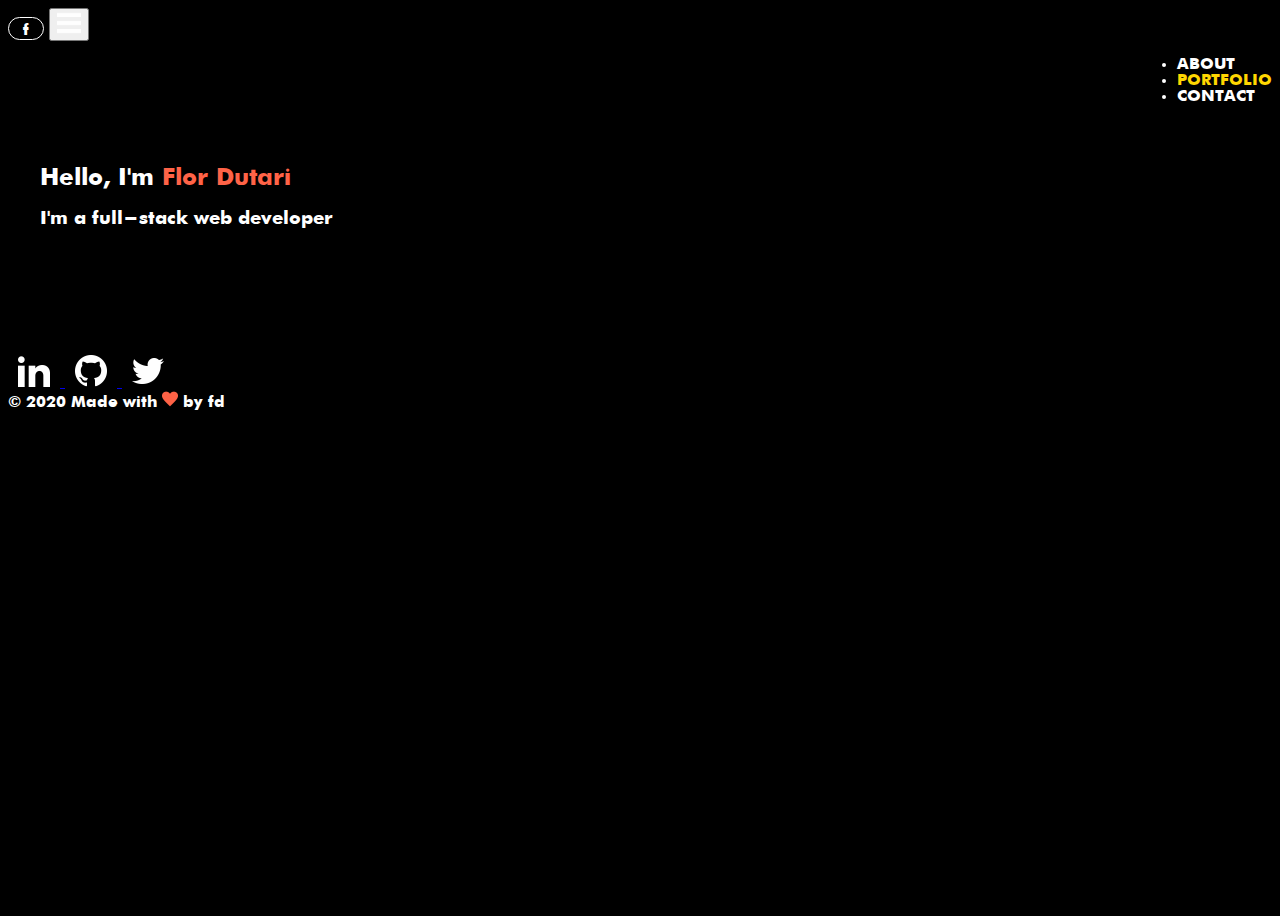
<file: index.html>
<!DOCTYPE html>

<html lang="en">
    <head>
        <link rel="stylesheet" href="https://cdn.jsdelivr.net/npm/bootstrap@4.5.3/dist/css/bootstrap.min.css" integrity="sha384-TX8t27EcRE3e/ihU7zmQxVncDAy5uIKz4rEkgIXeMed4M0jlfIDPvg6uqKI2xXr2" crossorigin="anonymous">
        <link href="styles.css" rel="stylesheet">
        <title>Flor dutari</title>
    </head>
    <body>
        <nav class="navbar navbar-expand-lg navbar-black bg-black">
            <a class="navbar-brand" href="index.html">f</a>
            <button class="navbar-toggler" type="button" data-toggle="collapse" data-target="#navbarText" aria-controls="navbarText" aria-expanded="false" aria-label="Toggle navigation">
                <span class="navbar-toggler-icon">
                    <img class="menu-icon" src="images/icons/icon-menu.png" alt="Menu Icon">
                </span>
            </button>
            <div class="collapse navbar-collapse" id="navbarText">
              <ul class="navbar-nav ml-auto">
                <li class="nav-item">
                  <a class="nav-link" href="about.html">About</a>
                </li>
                <li class="nav-item">
                  <a class="nav-link active" href="portfolio.html">Portfolio</a>
                </li>
                <li class="nav-item">
                  <a class="nav-link" href="contact.html">Contact</a>
                </li>
              </ul>
            </div>
        </nav>
        <section class="homepage">
            <div class="headers">
                <h2>Hello, I'm <span class="tomato">Flor Dutari</span></h2>
                <h3>I'm a full-stack web developer</h3>
            </div>
        </section>
        <footer class="page-footer fixed-bottom">
			<div class="text-center my-2">
				<a href="https://www.linkedin.com/in/flor-dutari/" target="_blank">
				<img class="social-network-icon" src="images/icons/icon-linkedin.png" alt="Linkedin">
				</a>
				<a href="https://github.com/flordutari" target="_blank">
				<img class="social-network-icon" src="images/icons/icon-github.png" alt="Github">
				</a>
				<a href="https://twitter.com/Flordutari" target="_blank">
				<img class="social-network-icon" src="images/icons/icon-twitter.png" alt="Twitter">
				</a>
			</div>
			<div class="footer-copyright text-center py-3">
				© 2020 Made with
				<img class="heart" src="/images/icons/icon-favorite.png" alt="heart">
				by fd
			</div>
        </footer>
        <script src="https://code.jquery.com/jquery-3.5.1.slim.min.js" integrity="sha384-DfXdz2htPH0lsSSs5nCTpuj/zy4C+OGpamoFVy38MVBnE+IbbVYUew+OrCXaRkfj" crossorigin="anonymous"></script>
        <script src="https://cdn.jsdelivr.net/npm/bootstrap@4.5.3/dist/js/bootstrap.bundle.min.js" integrity="sha384-ho+j7jyWK8fNQe+A12Hb8AhRq26LrZ/JpcUGGOn+Y7RsweNrtN/tE3MoK7ZeZDyx" crossorigin="anonymous"></script>
        <script src="index.js"></script>
    </body>
</html>
</file>
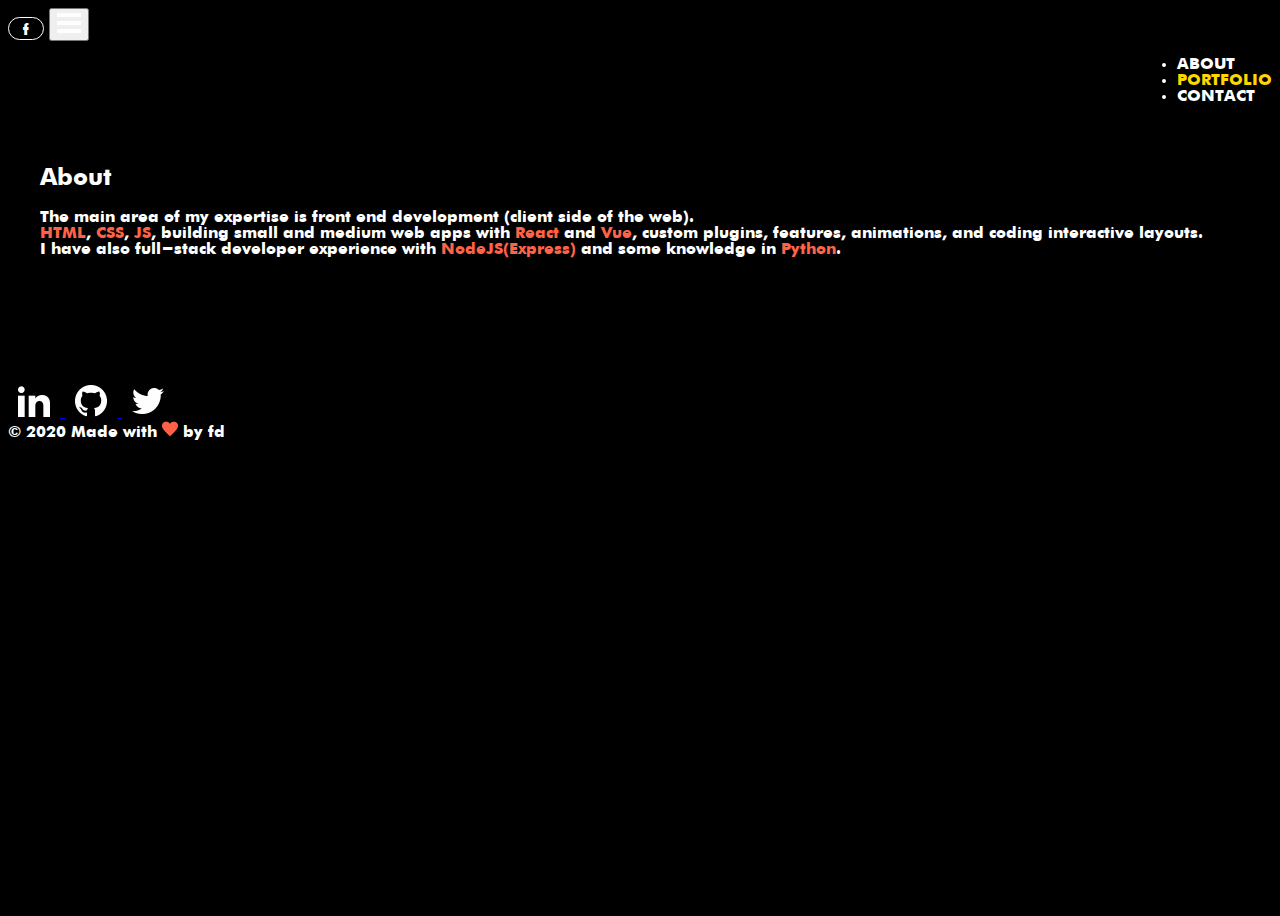
<file: about.html>
<!DOCTYPE html>

<html lang="en">
    <head>
        <link rel="stylesheet" href="https://cdn.jsdelivr.net/npm/bootstrap@4.5.3/dist/css/bootstrap.min.css" integrity="sha384-TX8t27EcRE3e/ihU7zmQxVncDAy5uIKz4rEkgIXeMed4M0jlfIDPvg6uqKI2xXr2" crossorigin="anonymous">
        <link href="styles.css" rel="stylesheet">
        <title>Flor dutari</title>
    </head>
    <body>
        <nav class="navbar navbar-expand-lg navbar-black bg-black">
            <a class="navbar-brand" href="index.html">f</a>
            <button class="navbar-toggler" type="button" data-toggle="collapse" data-target="#navbarText" aria-controls="navbarText" aria-expanded="false" aria-label="Toggle navigation">
                <span class="navbar-toggler-icon">
                    <img class="menu-icon" src="images/icons/icon-menu.png" alt="Menu Icon">
                </span>
            </button>
            <div class="collapse navbar-collapse" id="navbarText">
              <ul class="navbar-nav ml-auto">
                <li class="nav-item">
                  <a class="nav-link" href="about.html">About</a>
                </li>
                <li class="nav-item">
                  <a class="nav-link active" href="portfolio.html">Portfolio</a>
                </li>
                <li class="nav-item">
                  <a class="nav-link" href="contact.html">Contact</a>
                </li>
              </ul>
            </div>
        </nav>
        <section class="about">
            <div class="headers">
                <h2>About</h2>
                <p>The main area of my expertise is front end development (client side of the web).<p/>
                <p><span class="tomato">HTML</span>, <span class="tomato">CSS</span>, <span class="tomato">JS</span>, building small and medium web apps with <span class="tomato">React</span> and <span class="tomato">Vue</span>, custom plugins, features, animations, and coding interactive layouts.</p>
                <p>I have also full-stack developer experience with <span class="tomato">NodeJS(Express)</span> and some knowledge in <span class="tomato">Python</span>.</p>
            </div>
        </section>
        <footer class="page-footer fixed-bottom">
			<div class="text-center my-2">
				<a href="https://www.linkedin.com/in/flor-dutari/" target="_blank">
				<img class="social-network-icon" src="images/icons/icon-linkedin.png" alt="Linkedin">
				</a>
				<a href="https://github.com/flordutari" target="_blank">
				<img class="social-network-icon" src="images/icons/icon-github.png" alt="Github">
				</a>
				<a href="https://twitter.com/Flordutari" target="_blank">
				<img class="social-network-icon" src="images/icons/icon-twitter.png" alt="Twitter">
				</a>
			</div>
			<div class="footer-copyright text-center py-3">
				© 2020 Made with
				<img class="heart" src="/images/icons/icon-favorite.png" alt="heart">
				by fd
			</div>
        </footer>
        <script src="https://code.jquery.com/jquery-3.5.1.slim.min.js" integrity="sha384-DfXdz2htPH0lsSSs5nCTpuj/zy4C+OGpamoFVy38MVBnE+IbbVYUew+OrCXaRkfj" crossorigin="anonymous"></script>
        <script src="https://cdn.jsdelivr.net/npm/bootstrap@4.5.3/dist/js/bootstrap.bundle.min.js" integrity="sha384-ho+j7jyWK8fNQe+A12Hb8AhRq26LrZ/JpcUGGOn+Y7RsweNrtN/tE3MoK7ZeZDyx" crossorigin="anonymous"></script>
        <script src="index.js"></script>
    </body>
</html>
</file>
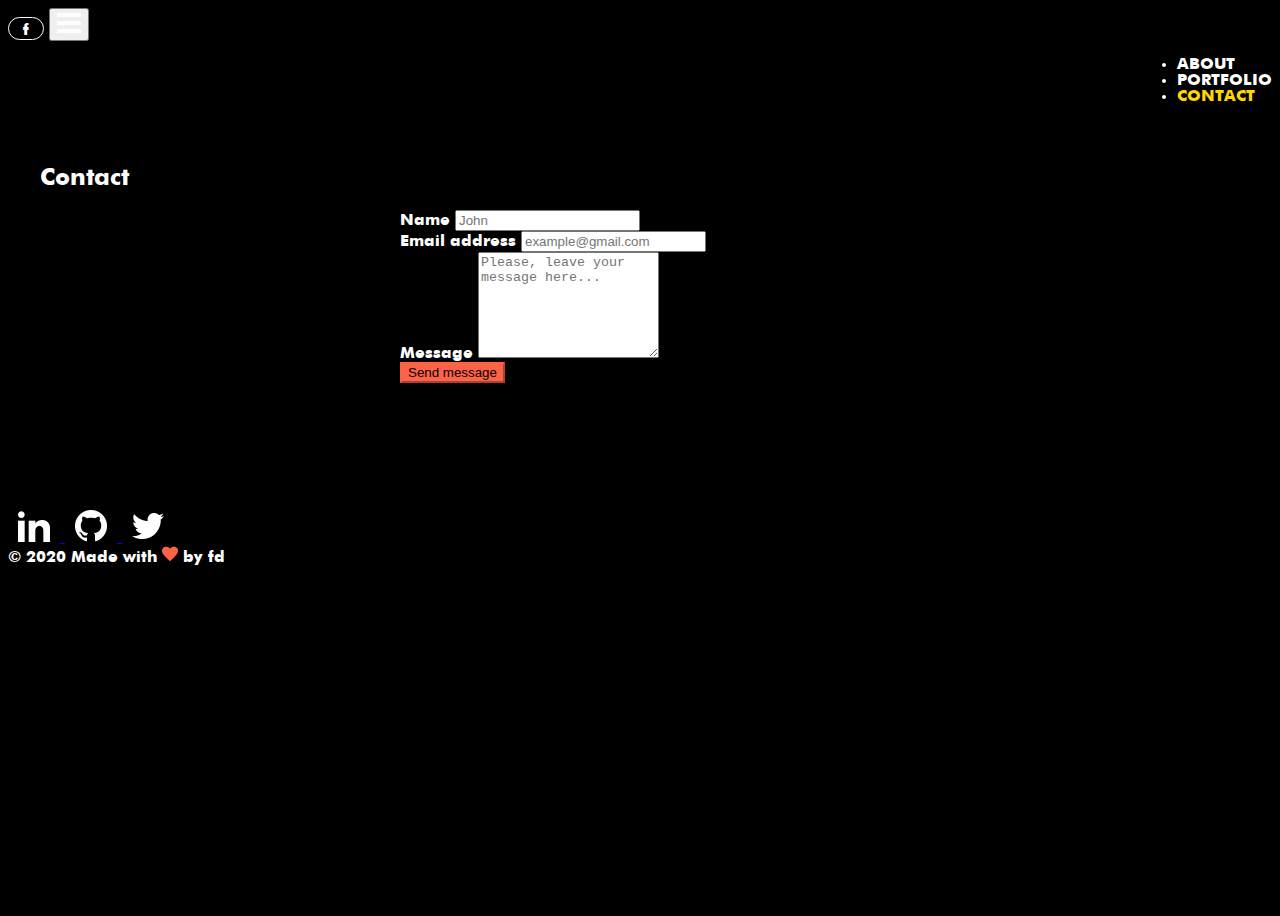
<file: contact.html>
<!DOCTYPE html>

<html lang="en">
    <head>
        <link rel="stylesheet" href="https://cdn.jsdelivr.net/npm/bootstrap@4.5.3/dist/css/bootstrap.min.css" integrity="sha384-TX8t27EcRE3e/ihU7zmQxVncDAy5uIKz4rEkgIXeMed4M0jlfIDPvg6uqKI2xXr2" crossorigin="anonymous">
        <link href="styles.css" rel="stylesheet">
        <title>Flor dutari</title>
    </head>
    <body>
        <nav class="navbar navbar-expand-lg navbar-black bg-black">
            <a class="navbar-brand" href="index.html">f</a>
            <button class="navbar-toggler" type="button" data-toggle="collapse" data-target="#navbarText" aria-controls="navbarText" aria-expanded="false" aria-label="Toggle navigation">
                <span class="navbar-toggler-icon">
                    <img class="menu-icon" src="images/icons/icon-menu.png" alt="Menu Icon">
                </span>
            </button>
            <div class="collapse navbar-collapse" id="navbarText">
              <ul class="navbar-nav ml-auto">
                <li class="nav-item">
                  <a class="nav-link" href="about.html">About</a>
                </li>
                <li class="nav-item">
                  <a class="nav-link" href="portfolio.html">Portfolio</a>
                </li>
                <li class="nav-item">
                  <a class="nav-link active" href="contact.html">Contact</a>
                </li>
              </ul>
            </div>
        </nav>
        <section class="contact">
            <div class="headers">
                <h2>Contact</h2>
                <form id="contactForm">
					<div class="form-group">
						<label for="name">Name</label>
						<input class="form-control" type="text" name="name" placeholder="John"/>
					</div>
					<div class="form-group">
						<label for="email">Email address</label>
						<input class="form-control" type="email" name="email" placeholder="example@gmail.com"/>
					</div>
					<div class="form-group">
						<label for="email">Message</label>
						<textarea class="form-control" placeholder="Please, leave your message here..."></textarea>
					</div>
						<button onclick="sendMessage(event);" class="btn btn-primary w-100" type="submit">Send message</button>
				</form>
            </div>
        </section>
        <footer class="page-footer fixed-bottom">
			<div class="text-center my-2">
				<a href="https://www.linkedin.com/in/flor-dutari/" target="_blank">
				<img class="social-network-icon" src="images/icons/icon-linkedin.png" alt="Linkedin">
				</a>
				<a href="https://github.com/flordutari" target="_blank">
				<img class="social-network-icon" src="images/icons/icon-github.png" alt="Github">
				</a>
				<a href="https://twitter.com/Flordutari" target="_blank">
				<img class="social-network-icon" src="images/icons/icon-twitter.png" alt="Twitter">
				</a>
			</div>
			<div class="footer-copyright text-center py-3">
				© 2020 Made with
				<img class="heart" src="/images/icons/icon-favorite.png" alt="heart">
				by fd
			</div>
        </footer>
        <script src="https://code.jquery.com/jquery-3.5.1.slim.min.js" integrity="sha384-DfXdz2htPH0lsSSs5nCTpuj/zy4C+OGpamoFVy38MVBnE+IbbVYUew+OrCXaRkfj" crossorigin="anonymous"></script>
        <script src="https://cdn.jsdelivr.net/npm/bootstrap@4.5.3/dist/js/bootstrap.bundle.min.js" integrity="sha384-ho+j7jyWK8fNQe+A12Hb8AhRq26LrZ/JpcUGGOn+Y7RsweNrtN/tE3MoK7ZeZDyx" crossorigin="anonymous"></script>
        <script src="index.js"></script>
    </body>
</html>
</file>
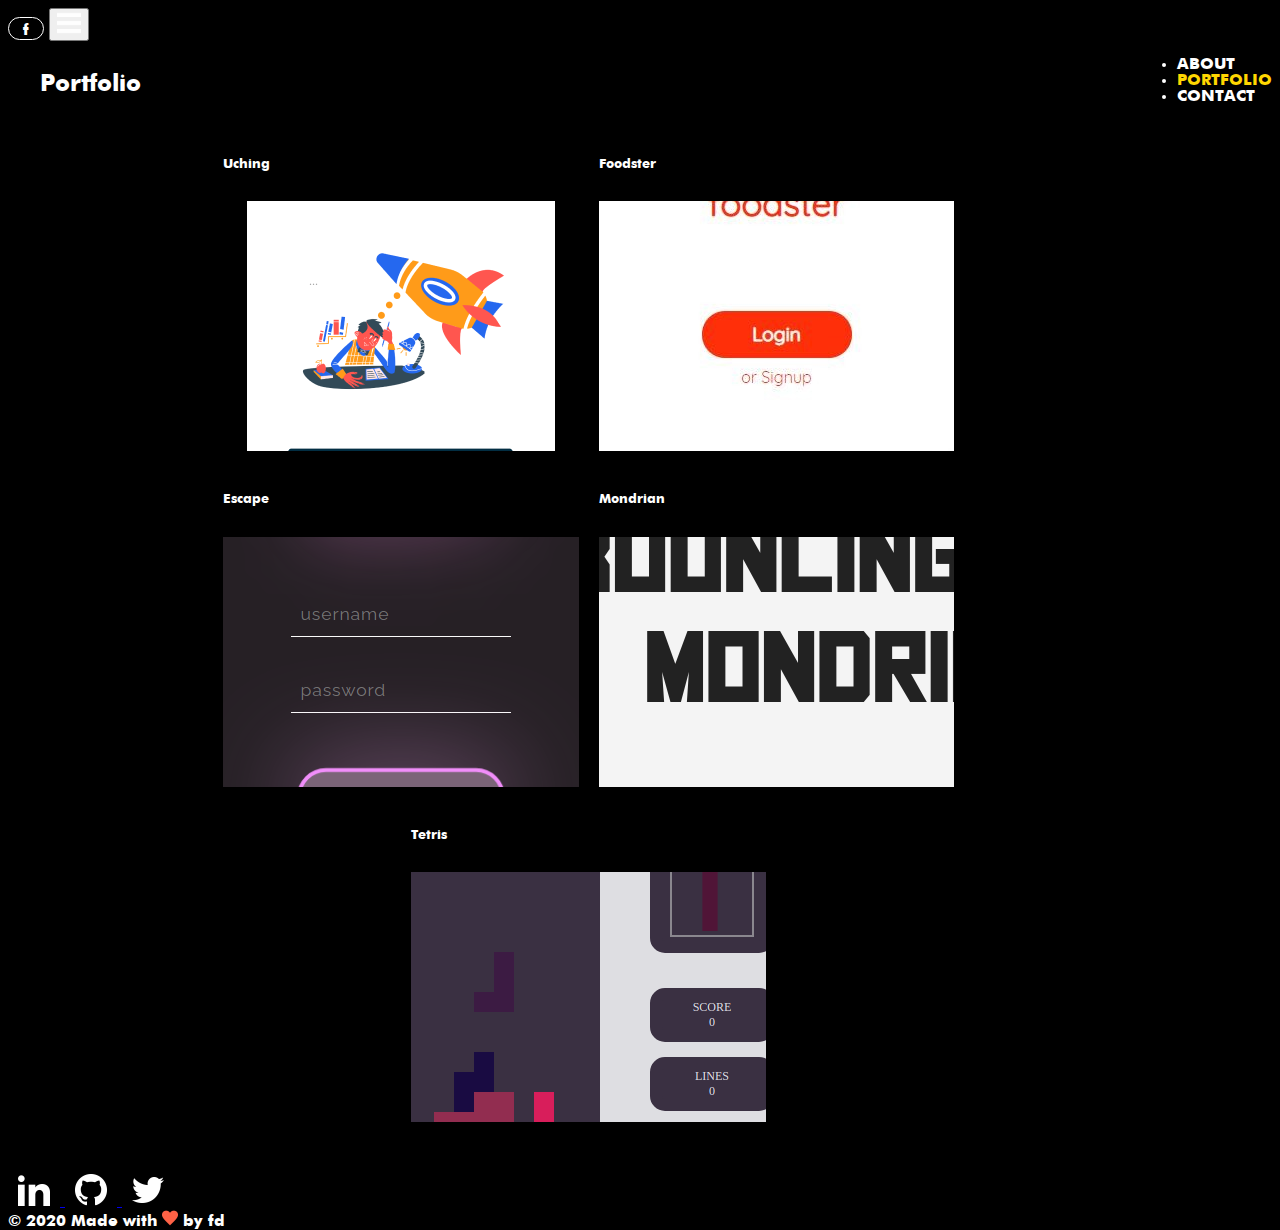
<file: portfolio.html>
<!DOCTYPE html>

<html lang="en">
    <head>
        <link rel="stylesheet" href="https://cdn.jsdelivr.net/npm/bootstrap@4.5.3/dist/css/bootstrap.min.css" integrity="sha384-TX8t27EcRE3e/ihU7zmQxVncDAy5uIKz4rEkgIXeMed4M0jlfIDPvg6uqKI2xXr2" crossorigin="anonymous">
        <link href="styles.css" rel="stylesheet">
        <title>Flor dutari</title>
    </head>
    <body>
        <nav class="navbar navbar-expand-lg navbar-black bg-black">
            <a class="navbar-brand" href="index.html">f</a>
            <button class="navbar-toggler" type="button" data-toggle="collapse" data-target="#navbarText" aria-controls="navbarText" aria-expanded="false" aria-label="Toggle navigation">
                <span class="navbar-toggler-icon">
                    <img class="menu-icon" src="images/icons/icon-menu.png" alt="Menu Icon">
                </span>
            </button>
            <div class="collapse navbar-collapse" id="navbarText">
              <ul class="navbar-nav ml-auto">
                <li class="nav-item">
                  <a class="nav-link" href="about.html">About</a>
                </li>
                <li class="nav-item">
                  <a class="nav-link active" href="portfolio.html">Portfolio</a>
                </li>
                <li class="nav-item">
                  <a class="nav-link" href="contact.html">Contact</a>
                </li>
              </ul>
            </div>
        </nav>
        <section class="portfolio">
            <div class="headers">
                <h2>Portfolio</h2>
                <div class="row">
					<a class="column" href="https://github.com/flordutari/uching-frontend" target="_blank">
						<h5>Uching</h5>
						<img src="/images/portfolio/uching.png" alt="Uching project">
					</a>
					<a class="column" href="https://github.com/flordutari/foodster-frontend" target="_blank">
						<h5>Foodster</h5>
						<img src="/images/portfolio/foodster.png" alt="Foodster project">
					</a>
					<a class="column" href="https://github.com/flordutari/escape" target="_blank">
						<h5>Escape</h5>
						<img src="/images/portfolio/escape.png" alt="Escape project">
					</a>
					<a class="column" href="https://github.com/flordutari/bouncing-mondrian" target="_blank">
						<h5>Mondrian</h5>
						<img src="/images/portfolio/mondrian.png" alt="Mondrian project">
					</a>
					<a class="column" href="https://github.com/flordutari/my-tetris" target="_blank">
						<h5>Tetris</h5>
						<img src="/images/portfolio/tetris.png" alt="Tetris project">
					</a>
				</div>
            </div>
        </section>
        <footer class="page-footer fixed-bottom">
			<div class="text-center my-2">
				<a href="https://www.linkedin.com/in/flor-dutari/" target="_blank">
				<img class="social-network-icon" src="images/icons/icon-linkedin.png" alt="Linkedin">
				</a>
				<a href="https://github.com/flordutari" target="_blank">
				<img class="social-network-icon" src="images/icons/icon-github.png" alt="Github">
				</a>
				<a href="https://twitter.com/Flordutari" target="_blank">
				<img class="social-network-icon" src="images/icons/icon-twitter.png" alt="Twitter">
				</a>
			</div>
			<div class="footer-copyright text-center py-3">
				© 2020 Made with
				<img class="heart" src="/images/icons/icon-favorite.png" alt="heart">
				by fd
			</div>
        </footer>
        <script src="https://code.jquery.com/jquery-3.5.1.slim.min.js" integrity="sha384-DfXdz2htPH0lsSSs5nCTpuj/zy4C+OGpamoFVy38MVBnE+IbbVYUew+OrCXaRkfj" crossorigin="anonymous"></script>
        <script src="https://cdn.jsdelivr.net/npm/bootstrap@4.5.3/dist/js/bootstrap.bundle.min.js" integrity="sha384-ho+j7jyWK8fNQe+A12Hb8AhRq26LrZ/JpcUGGOn+Y7RsweNrtN/tE3MoK7ZeZDyx" crossorigin="anonymous"></script>
        <script src="index.js"></script>
    </body>
</html>
</file>
<file: styles.css>
@font-face {
    src: url(fonts/CrimsonFoamFont.ttf);
    font-family: crim;
}

@font-face {
    src: url(fonts/unicode.futurab.ttf);
    font-family: futur;
}

body {
    background-color: black;
    color: white;
    font-family: futur;
    height: 100vh;
    max-height: 100vh;
}

h1 {
    color: white;
    font-size: 4rem;
    font-weight: 500;
}

.tomato {
    color: tomato;
}

/* --- NAVBAR --- */

.navbar-nav {
    float: right;
    text-transform: uppercase;
}

.navbar-toggler-icon, .navbar-brand, .nav-link {
    color: white;
    text-decoration: none;
}

.navbar-brand {
    border: 1px solid;
    border-radius: 30px;
    padding: 5px 14px 0 14px;
}

.navbar-toggler-icon:hover,
.navbar-brand:hover,
.nav-link:hover, 
.nav-link:active,
.active {
    color: gold;
}

.menu-icon {
    width: 1.5rem;
}

/* --- FOOTER --- */
.social-network-icon {
    margin: 0 10px;
    width: 2rem;
}

.heart {
    width: 1rem;
}

/* --- GENERAL --- */
.headers {
    margin: 10% 2rem;
}

.btn-primary, .btn-primary:visited {
    background-color: tomato;
    border-color: tomato;
}

.btn-primary:hover, .btn-primary:active {
    background-color: #CC4F38;
    border-color: #CC4F38;
}

/* --- ABOUT --- */
.about p {
    margin: 0;
}

/* --- CONTACT --- */
form {
    padding: 0 30%;
}

textarea {
    min-height: 100px;
    max-height: 100px;
}

/* --- PORTFOLIO --- */
.row {
    display: flex;
    flex-wrap: wrap;
    padding: 10px;
    justify-content: center;
}

.column {
    flex: 33%;
    max-width: 33%;
    padding: 10px;
}

.column img {
    margin-top: 8px;
    vertical-align: middle;
    width: 100%;
    height: 250px;
    object-fit: none;
}

@media screen and (max-width: 800px) {
    .column {
    flex: 50%;
    max-width: 50%;
    }
}

@media screen and (max-width: 600px) {
    .column {
    flex: 100%;
    max-width: 100%;
    }
}

.portfolio a {
    color: white;
    text-decoration: none;
}

.portfolio .headers {
    margin: 2rem;
}
</file>
